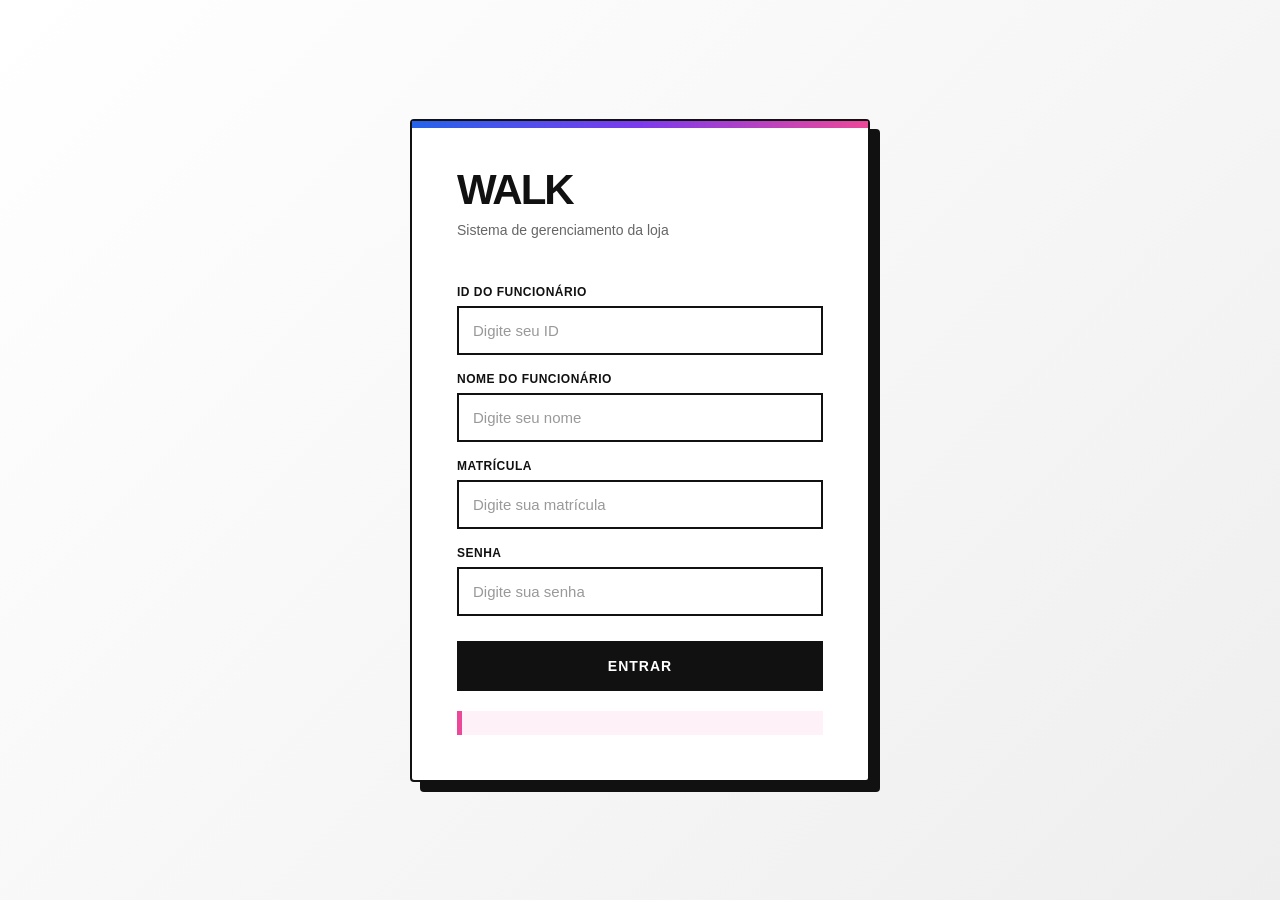
<file: index.html>
<!DOCTYPE html>
<html lang="pt-BR">
<head>
    <meta charset="UTF-8">
    <meta name="viewport" content="width=device-width, initial-scale=1.0">
    <title>Login - Walk Calçados</title>
    <link rel="stylesheet" href="style.css">
</head>
<body>
    <div class="container">
        <div class="card">
            <h1>Walk</h1>
            <p class="subtitulo">
                Sistema de gerenciamento da loja
            </p>
            <form id="formFuncionario">
                <label for="idFuncionario">
                    ID do Funcionário
                </label>
                <input
                    type="number"
                    id="idFuncionario"
                    placeholder="Digite seu ID"
                    required
                >
                <label for="nomeFuncionario">
                    Nome do Funcionário
                </label>
                <input
                    type="text"
                    id="nomeFuncionario"
                    placeholder="Digite seu nome"
                    required
                >
                <label for="matriculaFuncionario">
                    Matrícula
                </label>
                <input
                    type="text"
                    id="matriculaFuncionario"
                    placeholder="Digite sua matrícula"
                    required
                >
                <label for="senhaFuncionario">
                    Senha
                </label>
                <input
                    type="password"
                    id="senhaFuncionario"
                    placeholder="Digite sua senha"
                    required
                >
                <button type="submit">
                    Entrar
                </button>
            </form>
            <p id="mensagem"></p>
        </div>
    </div>
    <script>

        const funcionarioCadastrado = {
            id: "001",
            nome: "Larissa",
            matricula: "2026001",
            senha: "123456"
        };

        document
            .getElementById("formFuncionario")
            .addEventListener("submit", function(event) {
                event.preventDefault();
                const id =
                    document.getElementById("idFuncionario").value;
                const nome =
                    document.getElementById("nomeFuncionario").value;
                const matricula =
                    document.getElementById("matriculaFuncionario").value;
                const senha =
                    document.getElementById("senhaFuncionario").value;
                if (
                    id === funcionarioCadastrado.id &&
                    nome.toLowerCase() ===
                    funcionarioCadastrado.nome.toLowerCase() &&
                    matricula === funcionarioCadastrado.matricula &&
                    senha === funcionarioCadastrado.senha
                ) {
                    localStorage.setItem(
                        "funcionario",
                        JSON.stringify(funcionarioCadastrado)
                    );
                    window.location.href = "vendas.html";
                } else {
                    document.getElementById("mensagem").textContent =
                        "❌ Dados incorretos. Verifique suas informações.";
                }
            });
    </script>
</body>
</html>
</file>
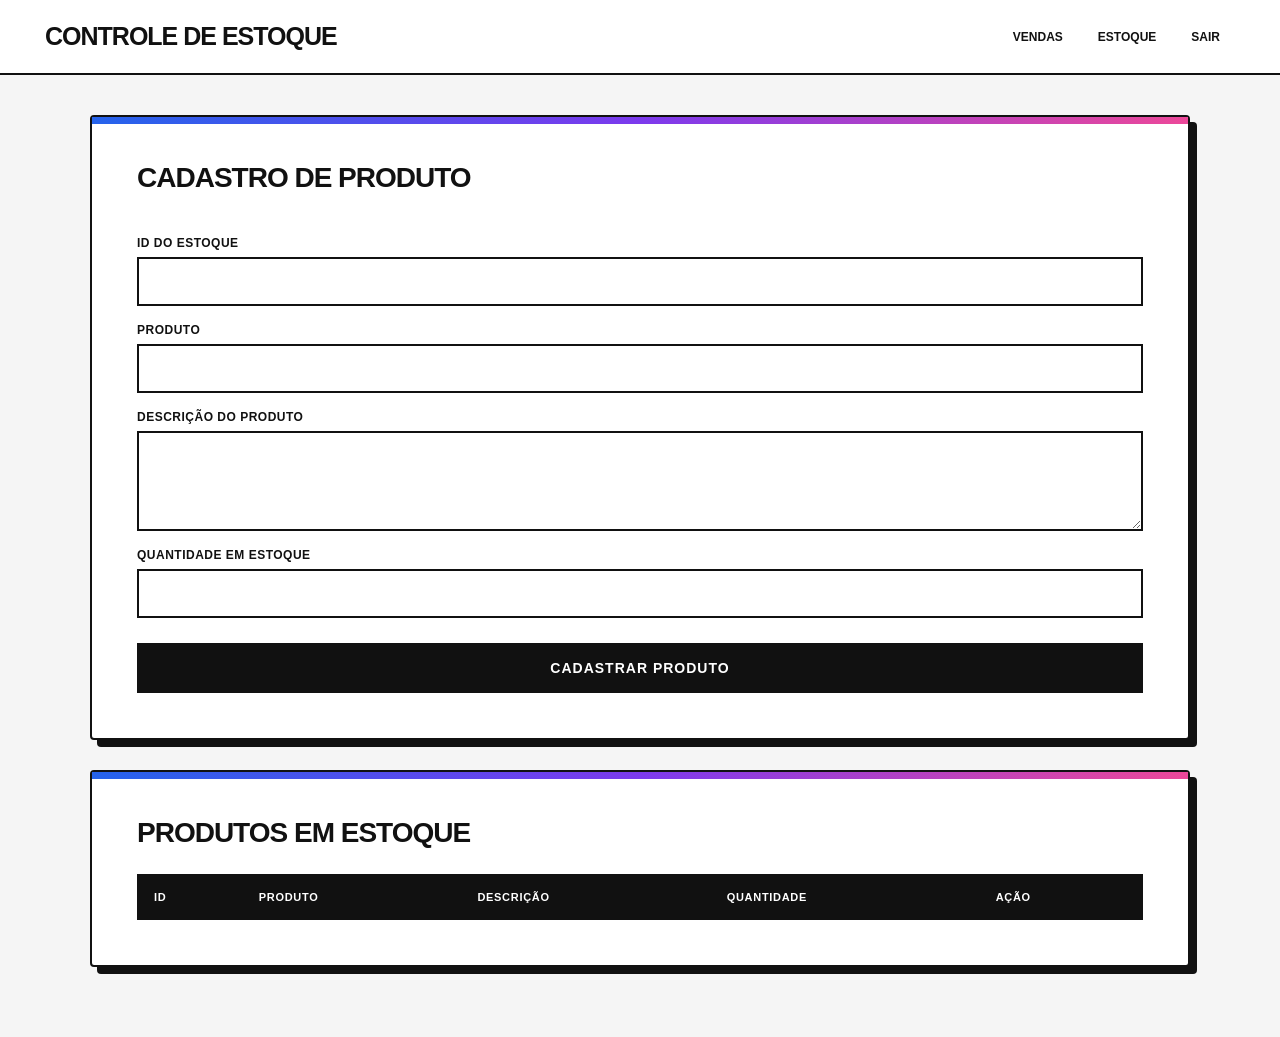
<file: estoque.html>
<!DOCTYPE html>
<html lang="pt-BR">
<head>

    <meta charset="UTF-8">

    <meta name="viewport" content="width=device-width, initial-scale=1.0">

    <title>Estoque</title>

    <link rel="stylesheet" href="style.css">

</head>

<body>

    <header>

        <h1>Controle de Estoque</h1>

        <nav>
            <a href="vendas.html">Vendas</a>
            <a href="estoque.html">Estoque</a>
            <a href="index.html">Sair</a>
        </nav>

    </header>


    <main>

        <section class="card">

            <h2>Cadastro de Produto</h2>

            <form id="formEstoque">

                <label for="idEstoque">ID do Estoque</label>

                <input type="number" id="idEstoque" required>


                <label for="produtosEstoque">Produto</label>

                <input type="text" id="produtosEstoque" required>


                <label for="produtoDescricao">Descrição do Produto</label>

                <textarea id="produtoDescricao" required></textarea>


                <label for="quantidadeEstoque">Quantidade em Estoque</label>

                <input type="number" id="quantidadeEstoque" min="0" required>


                <button type="submit">
                    Cadastrar Produto
                </button>

            </form>

        </section>


        <section class="card">

            <h2>Produtos em Estoque</h2>

            <table>

                <thead>

                    <tr>
                        <th>ID</th>
                        <th>Produto</th>
                        <th>Descrição</th>
                        <th>Quantidade</th>
                        <th>Ação</th>
                    </tr>

                </thead>

                <tbody id="listaEstoque"></tbody>

            </table>

        </section>

    </main>


    <script>

        const formEstoque = document.getElementById("formEstoque");


        function carregarEstoque() {

            const estoque =
                JSON.parse(localStorage.getItem("estoque")) || [];

            const lista =
                document.getElementById("listaEstoque");

            lista.innerHTML = "";


            estoque.forEach((produto, index) => {

                lista.innerHTML += `

                    <tr>

                        <td>${produto.id}</td>

                        <td>${produto.nome}</td>

                        <td>${produto.descricao}</td>

                        <td>${produto.quantidade}</td>

                        <td>

                            <button onclick="excluirProduto(${index})">
                                Excluir
                            </button>

                        </td>

                    </tr>

                `;

            });

        }


        formEstoque.addEventListener("submit", function(event) {

            event.preventDefault();


            const produto = {

                id: document.getElementById("idEstoque").value,

                nome: document.getElementById("produtosEstoque").value,

                descricao:
                    document.getElementById("produtoDescricao").value,

                quantidade:
                    document.getElementById("quantidadeEstoque").value

            };


            const estoque =
                JSON.parse(localStorage.getItem("estoque")) || [];


            estoque.push(produto);


            localStorage.setItem(
                "estoque",
                JSON.stringify(estoque)
            );


            formEstoque.reset();

            carregarEstoque();

        });


        function excluirProduto(index) {

            const estoque =
                JSON.parse(localStorage.getItem("estoque")) || [];


            estoque.splice(index, 1);


            localStorage.setItem(
                "estoque",
                JSON.stringify(estoque)
            );


            carregarEstoque();

        }


        carregarEstoque();

    </script>

</body>
</html>
</file>
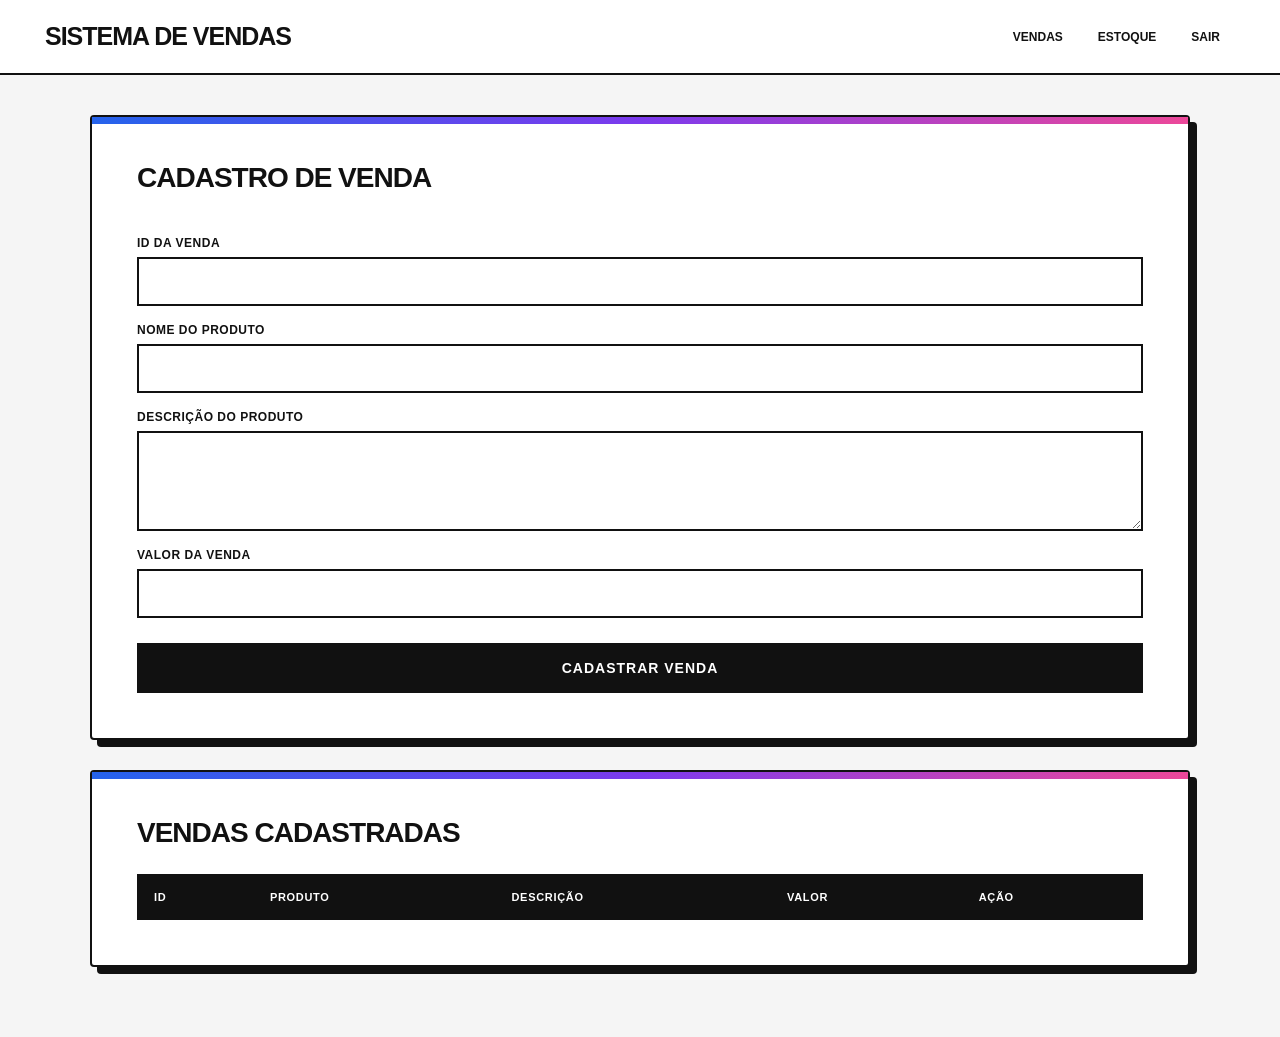
<file: vendas.html>
<!DOCTYPE html>
<html lang="pt-BR">
<head>
    <meta charset="UTF-8">
    <meta name="viewport" content="width=device-width, initial-scale=1.0">

    <title>Vendas</title>

    <link rel="stylesheet" href="style.css">
</head>

<body>

    <header>
        <h1>Sistema de Vendas</h1>

        <nav>
            <a href="vendas.html">Vendas</a>
            <a href="estoque.html">Estoque</a>
            <a href="index.html">Sair</a>
        </nav>
    </header>

    <main>

        <section class="card">

            <h2>Cadastro de Venda</h2>

            <form id="formVenda">

                <label for="idVendas">ID da Venda</label>
                <input type="number" id="idVendas" required>

                <label for="nomeProduto">Nome do Produto</label>
                <input type="text" id="nomeProduto" required>

                <label for="descricaoProduto">Descrição do Produto</label>
                <textarea id="descricaoProduto" required></textarea>

                <label for="valorVenda">Valor da Venda</label>
                <input type="number" id="valorVenda" step="0.01" required>

                <button type="submit">Cadastrar Venda</button>

            </form>

        </section>


        <section class="card">

            <h2>Vendas cadastradas</h2>

            <table>

                <thead>
                    <tr>
                        <th>ID</th>
                        <th>Produto</th>
                        <th>Descrição</th>
                        <th>Valor</th>
                        <th>Ação</th>
                    </tr>
                </thead>

                <tbody id="listaVendas"></tbody>

            </table>

        </section>

    </main>

    <script>

        const formVenda = document.getElementById("formVenda");

        function carregarVendas() {

            const vendas = JSON.parse(localStorage.getItem("vendas")) || [];

            const lista = document.getElementById("listaVendas");

            lista.innerHTML = "";

            vendas.forEach((venda, index) => {

                lista.innerHTML += `
                    <tr>
                        <td>${venda.id}</td>
                        <td>${venda.nome}</td>
                        <td>${venda.descricao}</td>
                        <td>R$ ${Number(venda.valor).toFixed(2)}</td>
                        <td>
                            <button onclick="excluirVenda(${index})">
                                Excluir
                            </button>
                        </td>
                    </tr>
                `;

            });
        }


        formVenda.addEventListener("submit", function(event) {

            event.preventDefault();

            const venda = {

                id: document.getElementById("idVendas").value,

                nome: document.getElementById("nomeProduto").value,

                descricao: document.getElementById("descricaoProduto").value,

                valor: document.getElementById("valorVenda").value

            };

            const vendas = JSON.parse(localStorage.getItem("vendas")) || [];

            vendas.push(venda);

            localStorage.setItem("vendas", JSON.stringify(vendas));

            formVenda.reset();

            carregarVendas();

        });


        function excluirVenda(index) {

            const vendas = JSON.parse(localStorage.getItem("vendas")) || [];

            vendas.splice(index, 1);

            localStorage.setItem("vendas", JSON.stringify(vendas));

            carregarVendas();

        }

        carregarVendas();

    </script>
</file>
<file: style.css>
/* ==========================================================
   PASSO+ CALÇADOS
   Estilo: Streetwear / Fashion / Moderno
   Cores: Preto + Branco + Azul + Rosa + Roxo
   ========================================================== */
/* ==========================================================
   RESET
   ========================================================== */
* {
    margin: 0;
    padding: 0;
    box-sizing: border-box;
}
:root {
    --preto: #111111;
    --preto-suave: #1d1d1d;
    --branco: #ffffff;
    --cinza: #f5f5f5;
    --cinza-medio: #d9d9d9;
    --cinza-texto: #666666;
    --azul: #2563eb;
    --rosa: #ec4899;
    --roxo: #7c3aed;
}
/* ==========================================================
   BODY
   ========================================================== */
body {
    font-family:
        Arial,
        Helvetica,
        sans-serif;
    background: var(--cinza);
    color: var(--preto);
    min-height: 100vh;
}
/* ==========================================================
   LOGIN
   ========================================================== */
.container {
    min-height: 100vh;
    display: flex;
    justify-content: center;
    align-items: center;
    padding: 30px;
    background:
        linear-gradient(
            135deg,
            #ffffff 0%,
            #f7f7f7 50%,
            #eeeeee 100%
        );
}
/* ==========================================================
   CARD
   ========================================================== */
.card {
    width: 100%;
    max-width: 460px;
    background: var(--branco);
    padding: 45px;
    border: 2px solid var(--preto);
    border-radius: 4px;
    box-shadow:
        10px 10px 0 var(--preto);
    position: relative;
}
/* detalhe colorido */
.card::before {
    content: "";
    position: absolute;
    top: 0;
    left: 0;
    width: 100%;
    height: 7px;
    background:
        linear-gradient(
            90deg,
            var(--azul),
            var(--roxo),
            var(--rosa)
        );
}
/* ==========================================================
   TÍTULOS
   ========================================================== */
h1 {
    font-size: 42px;
    font-weight: 900;
    letter-spacing: -2px;
    text-transform: uppercase;
    color: var(--preto);
    margin-bottom: 8px;
}
h2 {
    font-size: 28px;
    font-weight: 900;
    text-transform: uppercase;
    letter-spacing: -1px;
    margin-bottom: 25px;
}
.subtitulo {
    color: var(--cinza-texto);
    font-size: 14px;
    margin-bottom: 30px;
}
/* ==========================================================
   FORMULÁRIOS
   ========================================================== */
form {
    display: flex;
    flex-direction: column;
}
label {
    margin-top: 17px;
    margin-bottom: 7px;
    font-size: 12px;
    font-weight: 800;
    text-transform: uppercase;
    letter-spacing: 0.5px;
}
input,
textarea {
    width: 100%;
    padding: 14px;
    border: 2px solid var(--preto);
    border-radius: 0;
    background: var(--branco);
    color: var(--preto);
    font-size: 15px;
    transition: 0.2s;
}
textarea {
    min-height: 100px;
    resize: vertical;
}
input::placeholder,
textarea::placeholder {
    color: #999999;
}
/* efeito de foco */
input:focus,
textarea:focus {
    outline: none;
    border-color: var(--roxo);
    box-shadow:
        4px 4px 0 var(--roxo);
}
/* ==========================================================
   BOTÕES
   ========================================================== */
button {
    margin-top: 25px;
    padding: 15px 20px;
    border: 2px solid var(--preto);
    border-radius: 0;
    background: var(--preto);
    color: var(--branco);
    font-size: 14px;
    font-weight: 900;
    text-transform: uppercase;
    letter-spacing: 1px;
    cursor: pointer;
    transition: 0.2s;
}
/* efeito hover */
button:hover {
    background:
        linear-gradient(
            90deg,
            var(--azul),
            var(--roxo),
            var(--rosa)
        );
    border-color: var(--preto);
    transform: translate(-3px, -3px);
    box-shadow:
        5px 5px 0 var(--preto);
}
/* ==========================================================
   HEADER
   ========================================================== */
header {
    background: var(--branco);
    min-height: 75px;
    padding: 15px 45px;
    border-bottom: 2px solid var(--preto);
    display: flex;
    justify-content: space-between;
    align-items: center;
    position: sticky;
    top: 0;
    z-index: 100;
}
/* nome da loja */
header h1 {
    font-size: 25px;
    margin: 0;
    letter-spacing: -1px;
}
/* ==========================================================
   MENU
   ========================================================== */
nav {
    display: flex;
    align-items: center;
    gap: 5px;
}
nav a {
    position: relative;
    text-decoration: none;
    color: var(--preto);
    font-size: 12px;
    font-weight: 900;
    text-transform: uppercase;
    padding: 12px 15px;
    transition: 0.2s;
}
/* linha colorida */
nav a::after {
    content: "";
    position: absolute;
    bottom: 4px;
    left: 15px;
    width: 0;
    height: 3px;
    background:
        linear-gradient(
            90deg,
            var(--azul),
            var(--roxo),
            var(--rosa)
        );
    transition: 0.2s;
}
nav a:hover::after {
    width: calc(100% - 30px);
}
nav a:hover {
    color: var(--roxo);
}
/* ==========================================================
   MAIN
   ========================================================== */
main {
    width: 100%;
    max-width: 1150px;
    margin: 0 auto;
    padding: 40px 25px;
}
/* ==========================================================
   CARDS INTERNOS
   ========================================================== */
main .card {
    max-width: none;
    margin: 0 0 30px 0;
    box-shadow:
        7px 7px 0 var(--preto);
}
/* ==========================================================
   TABELA
   ========================================================== */
table {
    width: 100%;
    border-collapse: collapse;
    margin-top: 20px;
    background: var(--branco);
    border: 2px solid var(--preto);
}
th,
td {
    padding: 15px;
    border-bottom: 1px solid var(--cinza-medio);
    text-align: left;
}
th {
    background: var(--preto);
    color: var(--branco);
    font-size: 11px;
    font-weight: 900;
    text-transform: uppercase;
    letter-spacing: 0.7px;
}
td {
    font-size: 14px;
}
tr:hover td {
    background: #f8f5ff;
}
/* ==========================================================
   BOTÃO EXCLUIR
   ========================================================== */
td button {
    margin: 0;
    padding: 8px 12px;
    background: var(--branco);
    color: var(--preto);
    border: 2px solid var(--preto);
    box-shadow: none;
    font-size: 10px;
}
td button:hover {
    background: var(--rosa);
    color: var(--branco);
    transform: none;
    box-shadow: none;
}
/* ==========================================================
   MENSAGEM DE ERRO
   ========================================================== */
#mensagem {
    margin-top: 20px;
    padding: 12px;
    border-left: 5px solid var(--rosa);
    background: #fff1f8;
    color: #b42368;
    font-size: 13px;
    font-weight: 700;
}
/* ==========================================================
   RESPONSIVIDADE
   ========================================================== */
@media (max-width: 700px) {
    .container {
        padding: 20px;
    }
    .card {
        padding: 30px 22px;
        box-shadow:
            6px 6px 0 var(--preto);
    }
    h1 {
        font-size: 34px;
    }
    header {
        flex-direction: column;
        gap: 15px;
        padding: 20px;
    }
    header h1 {
        font-size: 23px;
    }
    nav {
        flex-wrap: wrap;
        justify-content: center;
    }
    main {
        padding: 25px 15px;
    }
    table {
        display: block;
        overflow-x: auto;
        white-space: nowrap;
    }
}
/* ==========================================================
   PEQUENOS DETALHES DE IDENTIDADE
   ========================================================== */
::selection {
    background: var(--roxo);
    color: white;
}
::-webkit-scrollbar {
    width: 9px;
}
::-webkit-scrollbar-track {
    background: #eeeeee;
}
::-webkit-scrollbar-thumb {
    background:
        linear-gradient(
            var(--azul),
            var(--roxo),
            var(--rosa)
        );
}
</file>
